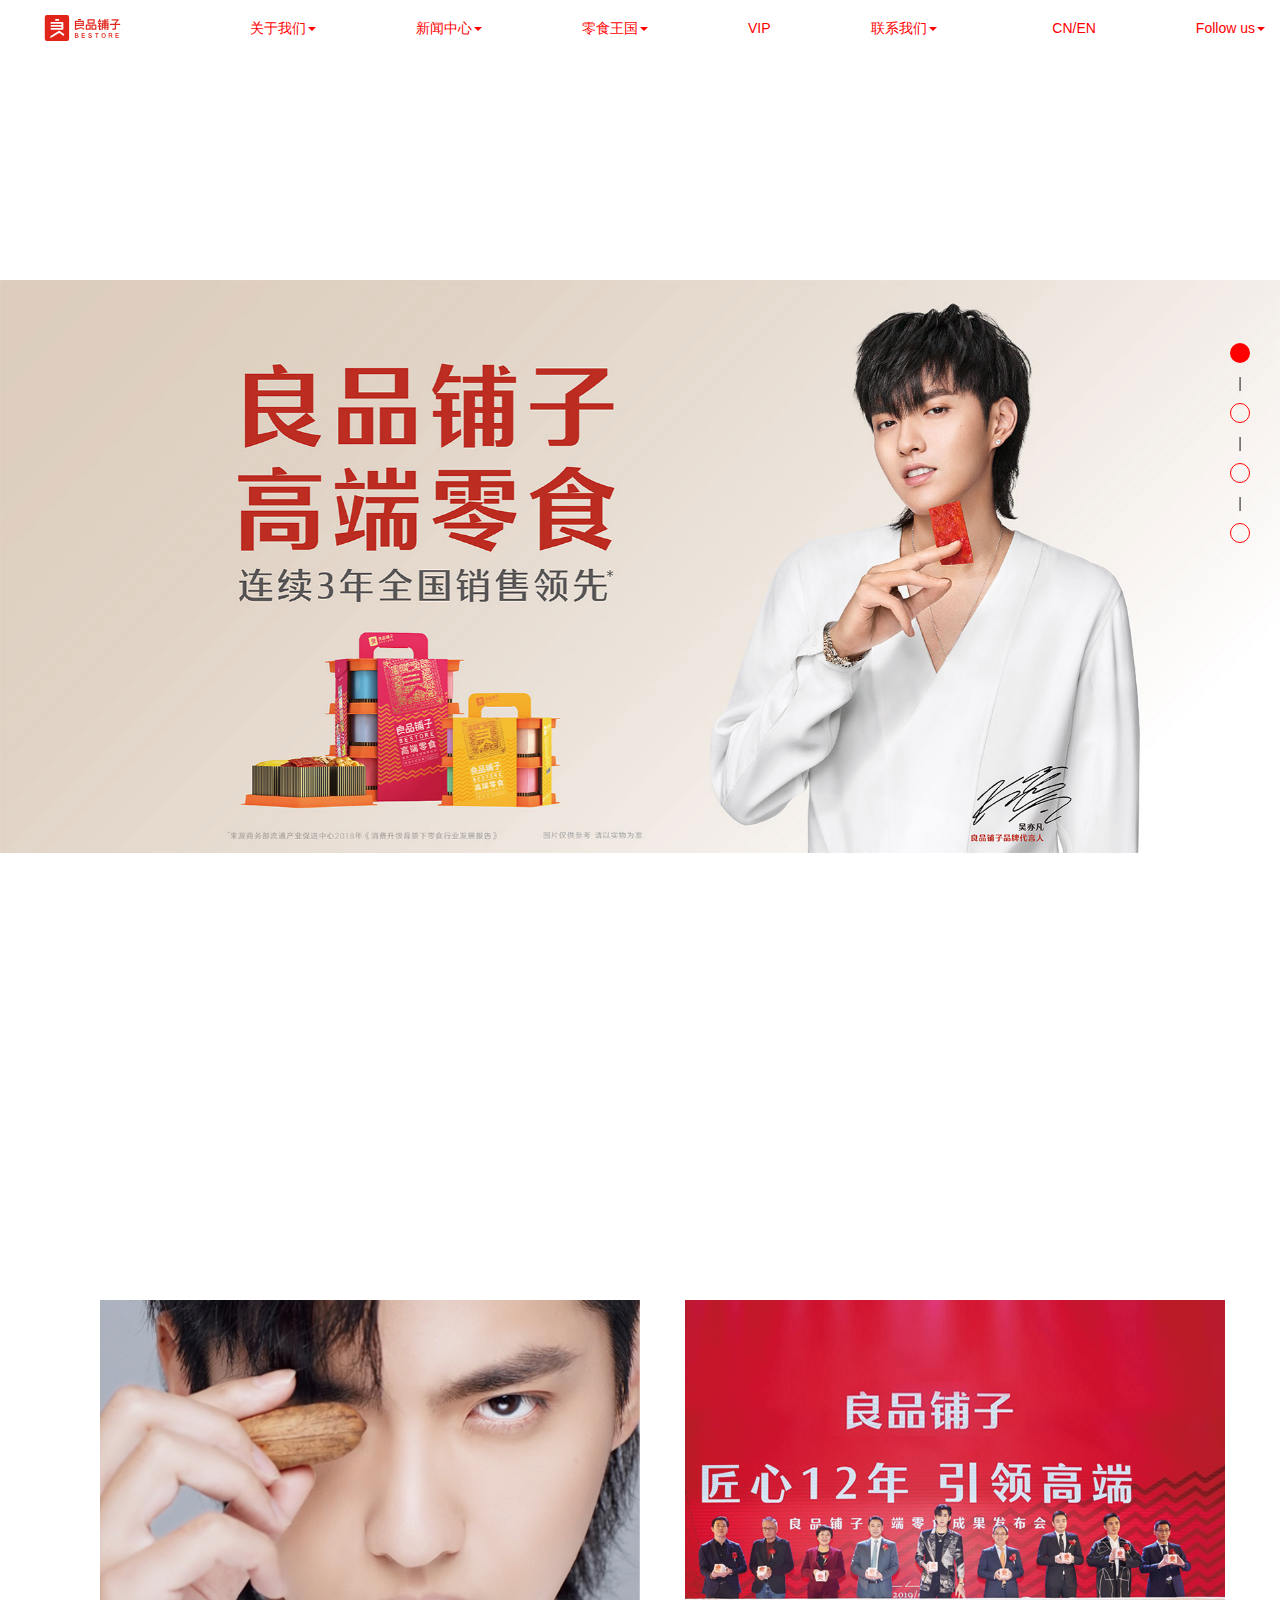
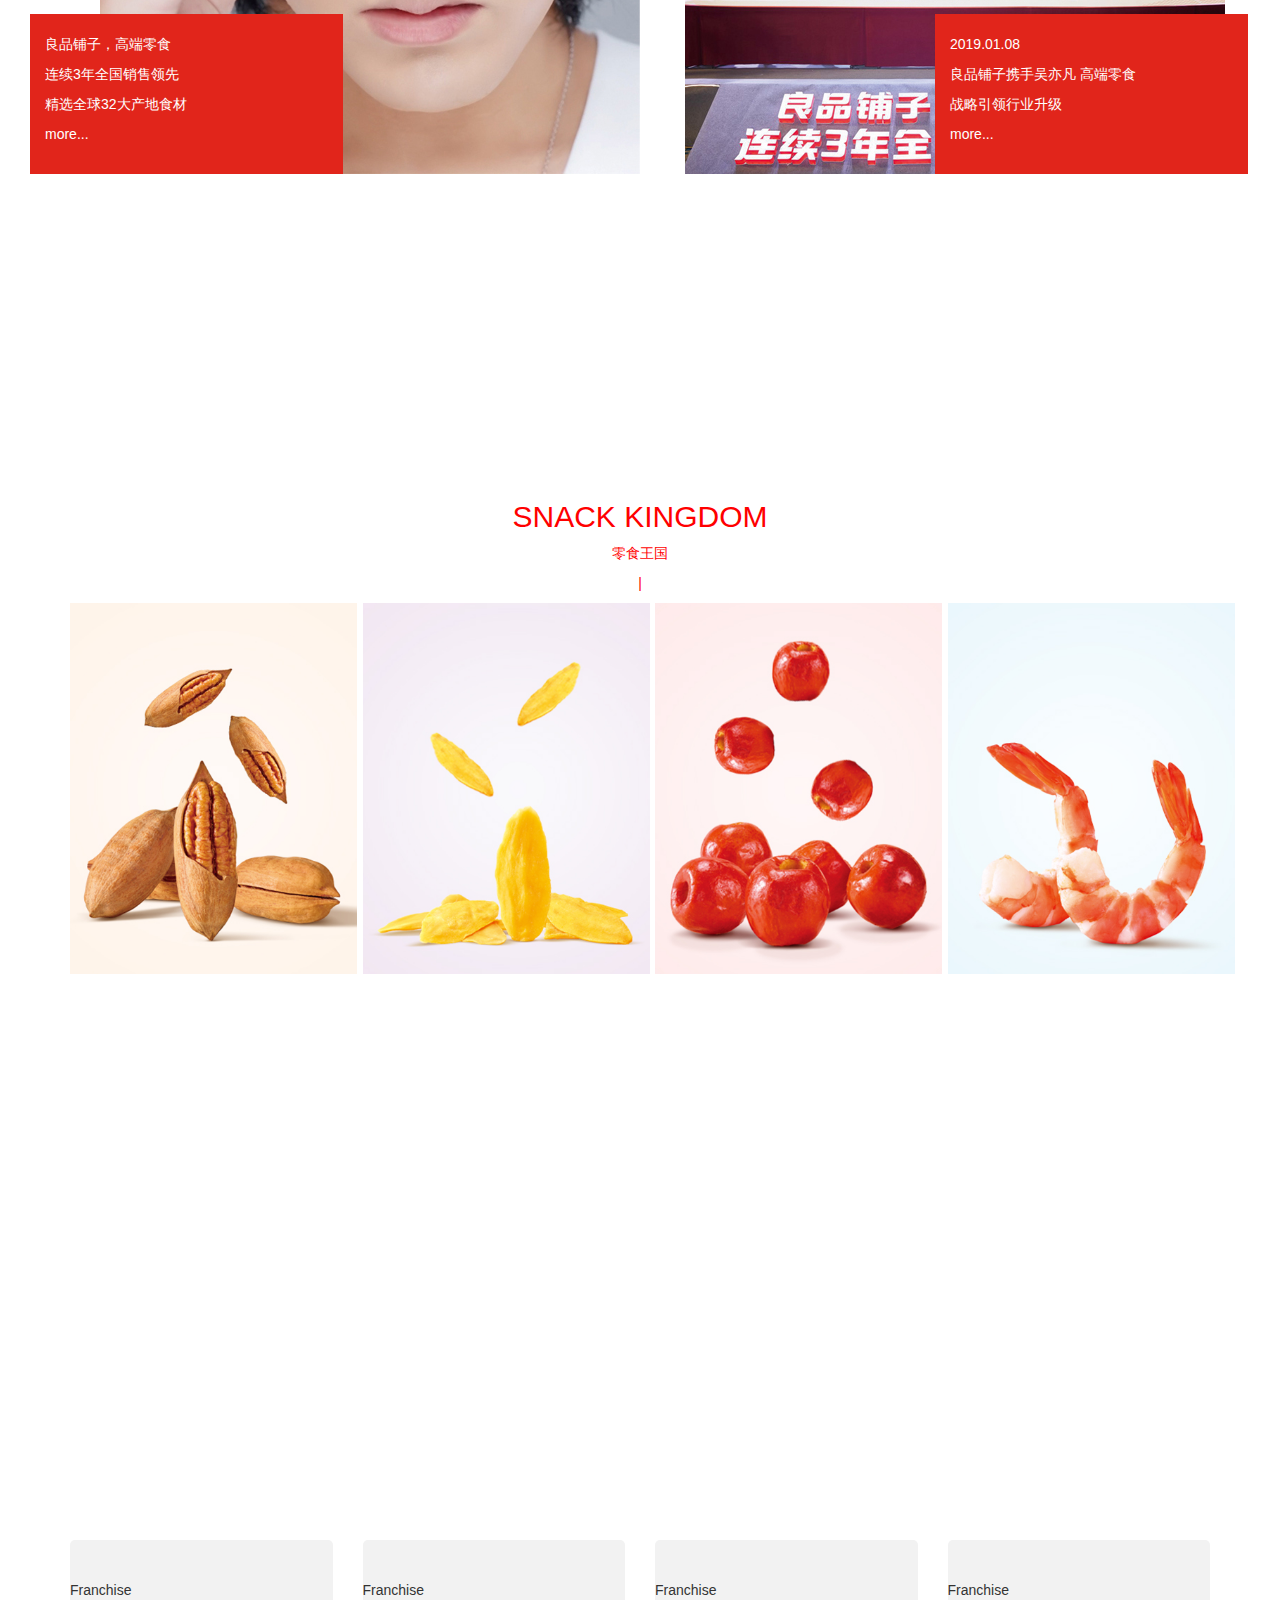
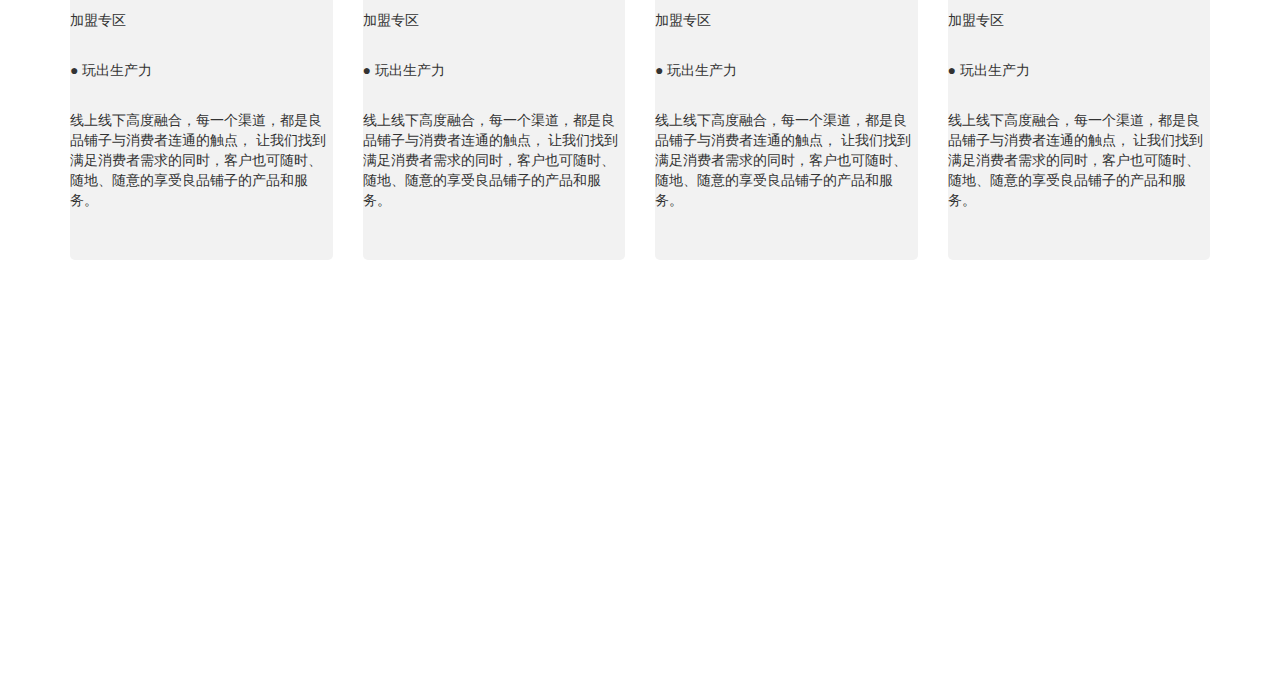
<file: index.html>
<!DOCTYPE html>
<html>
	<head>
		<meta charset="UTF-8">
		<meta http-equiv="X-UA-Compatible" content="IE=edge">
    	<meta name="viewport" content="width=device-width, initial-scale=1">
		<title>良品铺子</title>
		<meta name="viewport" content="width=device-width, initial-scale=1, maximum-scale=1, user-scalable=no">
		<link rel="stylesheet" type="text/css" href="css/bootstrap.css"/>
		<link rel="stylesheet" type="text/css" href="css/lppz.css"/>
		<link rel="stylesheet" type="text/css" href="css/animate.css"/>
		<script type="text/javascript" src="js/jquery.min.js"></script>
		<script type="text/javascript" src="js/bootstrap.js"></script>
		<script type="text/javascript" src="js/jquery.mousewheel.js"></script>
		<script type="text/javascript" src="js/lppz.js"></script>
	</head>
<body>
	<!--侧边栏锚点定位按钮-->
		<ol class="side animated bounceInRight">
			<li class="current"></li>
			<p style="text-align: center;">|</p>
			<li></li>
			<p style="text-align: center;">|</p>
			<li></li>
			<p style="text-align: center;">|</p>
			<li></li>
		</ol>	
	<!--导航栏-->
		<nav class="navbar navbar-inverse navbar-fixed-top one animated jackInTheBox" style="background: white;">
		  <div class="container-fluid">
		    <div class="navbar-header">
		      <button type="button" class="navbar-toggle collapsed" data-toggle="collapse" data-target="#bs-example-navbar-collapse-1" aria-expanded="false">
		 		 <span style="background: red;position: absolute;top: 15%;
		 		 	left: 0px;width: 20px;height: 2px;"></span>
		 		 	<span style="background: red;position: absolute;top: 45%;
		 		 	left: 0px;width: 20px;height: 2px;"></span>
		 		 	<span style="background: red;position: absolute;top: 70%;
		 		 	left: 0px;width: 20px;height: 2px;"></span>
		      </button>
		      <a class="navbar-brand" href="#"><img src="img/logo.svg" id="A"/></a>
		    </div>
		
		    <div class="collapse navbar-collapse" id="bs-example-navbar-collapse-1">
		      <ul class="nav navbar-nav own">
		          <li class="dropdown">
		          <a href="" class="dropdown-toggle" data-toggle="dropdown" role="top" aria-haspopup="true" aria-expanded="false">关于我们<span class="caret"></span></a>
		          <ul class="dropdown-menu">
		            <li><a href="./html/section1.html">品牌介绍</a></li>
		            <li><a href="./html/section1.html">品牌历程</a></li>
		            <li><a href="./html/section1.html">品牌理念</a></li>
		            <li><a href="./html/section1.html">品牌故事</a></li>
		          </ul>
		        </li>
		        
		         <li class="dropdown">
		          <a href="#" class="dropdown-toggle" data-toggle="dropdown" role="top" aria-haspopup="true" aria-expanded="false">新闻中心<span class="caret"></span></a>
		          <ul class="dropdown-menu">
		            <li><a href="./html/section2.html">媒体聚焦</a></li>
		            <li><a href="./html/section2.html">品牌视频</a></li>
		          </ul>
		        </li>
		        
		         <li class="dropdown">
		          <a href="#" class="dropdown-toggle" data-toggle="dropdown" role="top" aria-haspopup="true" aria-expanded="false">零食王国<span class="caret"></span></a>
		          <ul class="dropdown-menu">
		            <li><a href="./html/section3.html">产品品类</a></li>
		            <li><a href="./html/section3.html">线上商城</a></li>
		            <li><a href="./html/section3.html">全国门店</a></li>
		          </ul>
		        </li>
		        
		        <li><a href="./html/section4.html">VIP</a></li>
		        
		         <li class="dropdown">
		          <a href="#" class="dropdown-toggle" data-toggle="dropdown" role="top" aria-haspopup="true" aria-expanded="false">联系我们<span class="caret"></span></a>
		          <ul class="dropdown-menu">
		            <li><a href="./html/section5.html">加盟专区</a></li>
		            <li><a href="./html/section5.html">招聘专区</a></li>
		          </ul>
		        </li>
		      </ul>
		      
		      <ul class="nav navbar-nav navbar-right">
		        <li><a href="#">CN/EN</a></li>
		        <li class="dropdown">
		          <a href="#" class="dropdown-toggle" data-toggle="dropdown" role="top" aria-haspopup="true" aria-expanded="false">Follow us<span class="caret"></span></a>
		          <ul class="dropdown-menu">
		            <li><a href="#">QQ登录</a></li>
		            <li><a href="#">微信登录</a></li>
		            <li><a href="#">微博登录</a></li>
		          </ul>
		        </li>
		      </ul>
		      
		    </div>
		  </div>
		</nav>
<section>	
	<div class="screen1 animated fadeInDown">
		<!--轮播-->
		<div class="text-left" data-spy="scroll" data-target="#navbar-example" data-offset="0" style="position: relative;top: 0%;">
			<!--<h2>轮播</h2>-->
		<!--轮播区域-->
			<div id="myCarousel" class="carousel slide" data-ride="carousel" data-interval="2000">
			<!--轮播项目-->
				<div class="carousel-inner">
					<div class="item active" >
						<img src="img/banner_01.jpg" alt="First slide">
					</div>
					<div class="item">
						<img src="img/a4.jpg" alt="First slide">
					</div>
				</div>
			</div>
		</div>
	</div>
	
		<div class="screen2">
			<br /><br /><br /><br /><br /><br />
			<div class="row">
				<div class="col-xs-12 col-sm-6">
					<img src="img/a2.jpg" class="img-responsive s2img01">
					<div class="col-xs-12 col-sm-6 s2box01">
						<br />
						<p class="s2font01">良品铺子，高端零食</p>
						<p class="s2font01">连续3年全国销售领先</p>
						<p class="s2font01">精选全球32大产地食材</p>
						<p class="s2font01">more...</p>
						<br />
					</div>
				</div>
					
				<div class="col-xs-12 col-sm-6">
					<img src="img/a1.jpg" class="img-responsive s2img02">
					<div class="col-xs-12 col-sm-6 s2box02">
						<br />
						<p class="s2font01">2019.01.08</p>
						<p class="s2font01">良品铺子携手吴亦凡 高端零食</p>
						<p class="s2font01">战略引领行业升级</p>
						<p class="s2font01">more...</p>
						<br />
					</div>
				</div>
			</div>
		</div>
		
	<div class="container">	
		<div class="screen3" style="text-align: center;">
			<h2 class="s3font01">SNACK KINGDOM</h2>
			<p class="s3font01">零食王国</p>
			<p class="s3font01">|</p>
			<div class="row">
				<div class="col-xs-6 col-sm-3">
					<a href="#" class="hover01"><img src="img/a9.jpg" / class="s3bimg01">
					<img src="img/logo.svg" / class="s3simg01"></a>
				</div>
					
				<div class="col-xs-6 col-sm-3">
					<a href="#" class="hover01"><img src="img/a2(1).jpg" / class="s3bimg01">
					<img src="img/logo.svg" / class="s3simg01"></a>
				</div>
					
				<div class="col-xs-6 col-sm-3">
					<a href="#" class="hover01"><img src="img/a5.jpg" / class="s3bimg01">
					<img src="img/logo.svg" / class="s3simg01"></a>
				</div>
					
				<div class="col-xs-6 col-sm-3">
					<a href="#" class="hover01"><img src="img/a1(1).jpg" / class="s3bimg01">
					<img src="img/logo.svg" / class="s3simg01"></a>
				</div>
			</div>
		</div>
	</div>
	
		<div class="screen4">
			<br /><br /><br /><br /><br /><br /><br /><br />
			<div class="container">
				<div class="row">
					<div class="col-xs-6 col-sm-3 ">
						<div class="s4box01">
						<br /><br />
						<p>Franchise</p>
						<p>加盟专区</p><br />
						<p>● 玩出生产力</p><br />
						<p>线上线下高度融合，每一个渠道，都是良品铺子与消费者连通的触点，
							让我们找到满足消费者需求的同时，客户也可随时、随地、随意的享受良品铺子的产品和服务。</p>
						<br /><br />
						</div>
					</div>
				
					<div class="col-xs-6 col-sm-3 ">
						<div class="s4box01">
						<br /><br />
						<p>Franchise</p>
						<p>加盟专区</p><br />
						<p>● 玩出生产力</p><br />
						<p>线上线下高度融合，每一个渠道，都是良品铺子与消费者连通的触点，
							让我们找到满足消费者需求的同时，客户也可随时、随地、随意的享受良品铺子的产品和服务。</p>
						<br /><br />
						</div>
					</div>
				
					<div class="col-xs-6 col-sm-3 ">
						<div class="s4box01">
						<br /><br />
						<p>Franchise</p>
						<p>加盟专区</p><br />
						<p>● 玩出生产力</p><br />
						<p>线上线下高度融合，每一个渠道，都是良品铺子与消费者连通的触点，
							让我们找到满足消费者需求的同时，客户也可随时、随地、随意的享受良品铺子的产品和服务。</p>
						<br /><br />
						</div>
					</div>
				
					<div class="col-xs-6 col-sm-3 ">
						<div class="s4box01">
						<br /><br />
						<p>Franchise</p>
						<p>加盟专区</p><br />
						<p>● 玩出生产力</p><br />
						<p>线上线下高度融合，每一个渠道，都是良品铺子与消费者连通的触点，
							让我们找到满足消费者需求的同时，客户也可随时、随地、随意的享受良品铺子的产品和服务。</p>
						<br /><br />
						</div>
					</div>
				</div>
			</div>
		</div>
	</section>
</body>
</html>
</file>
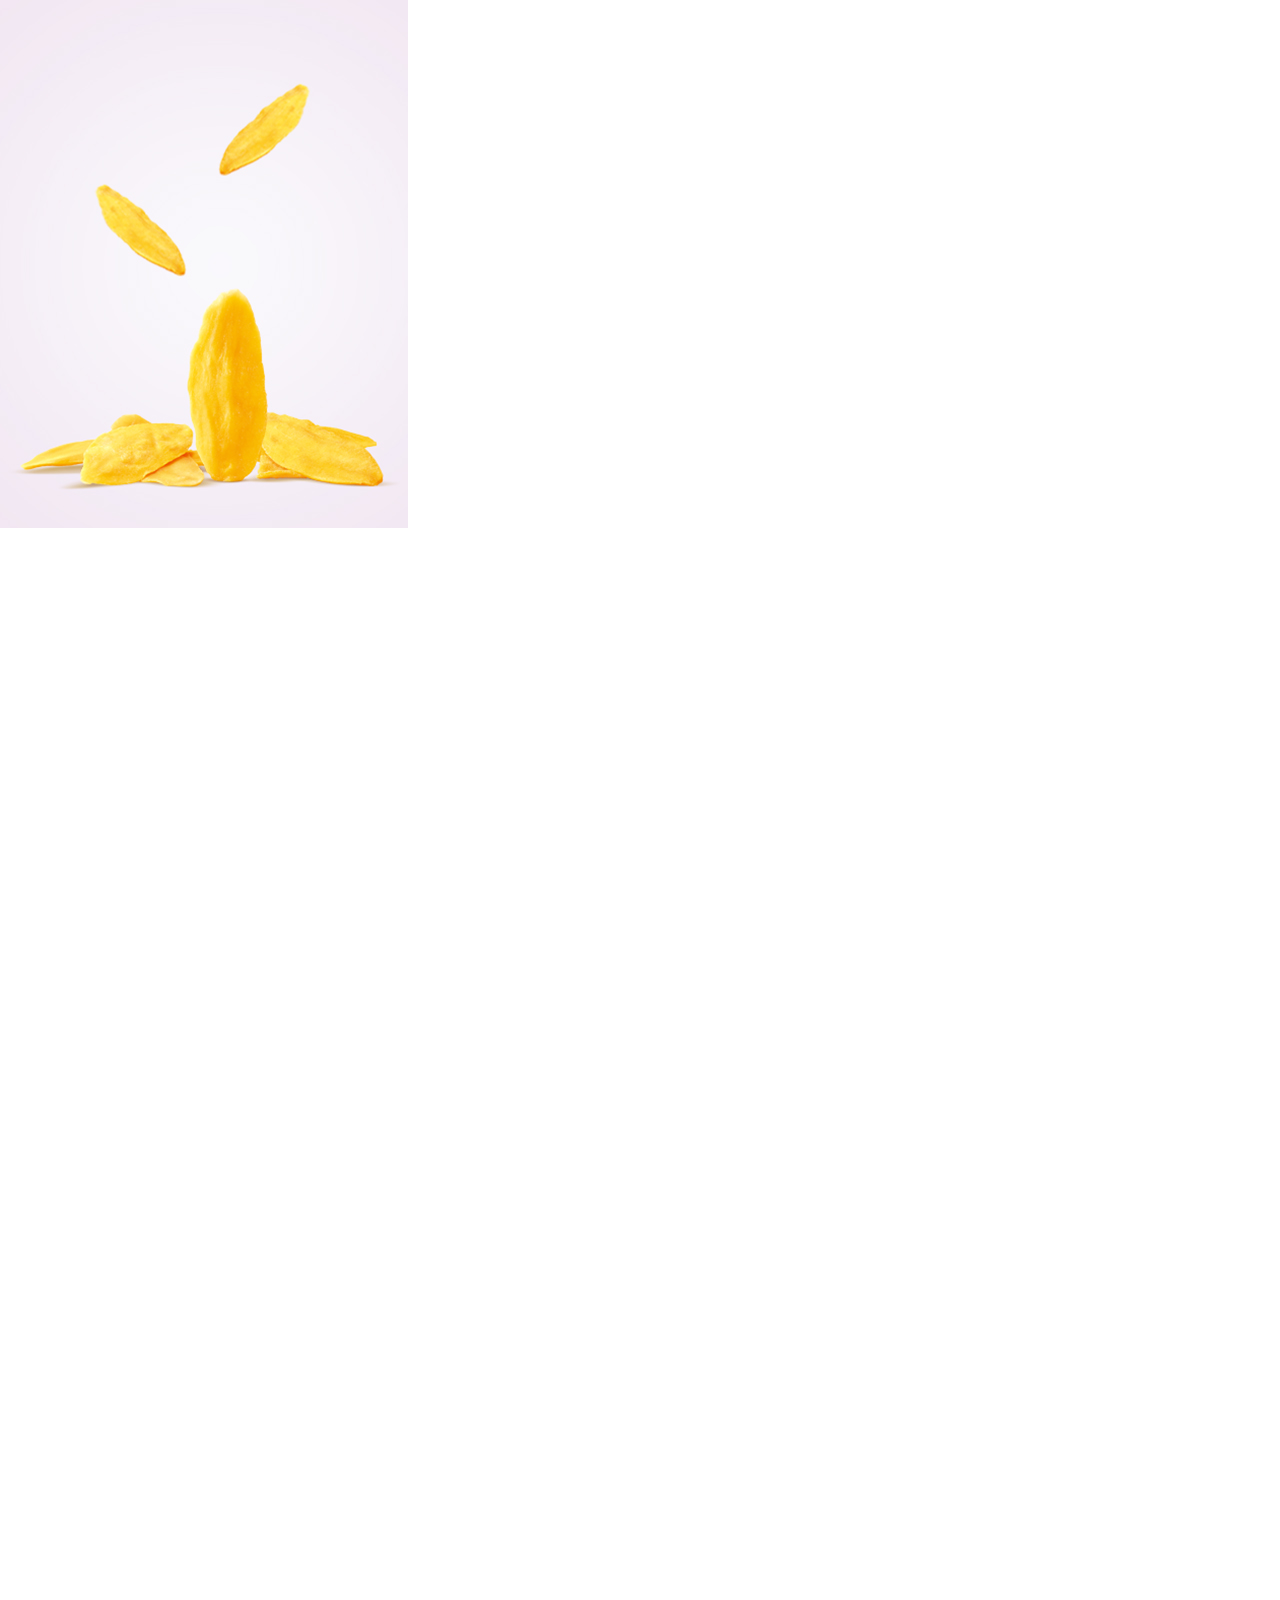
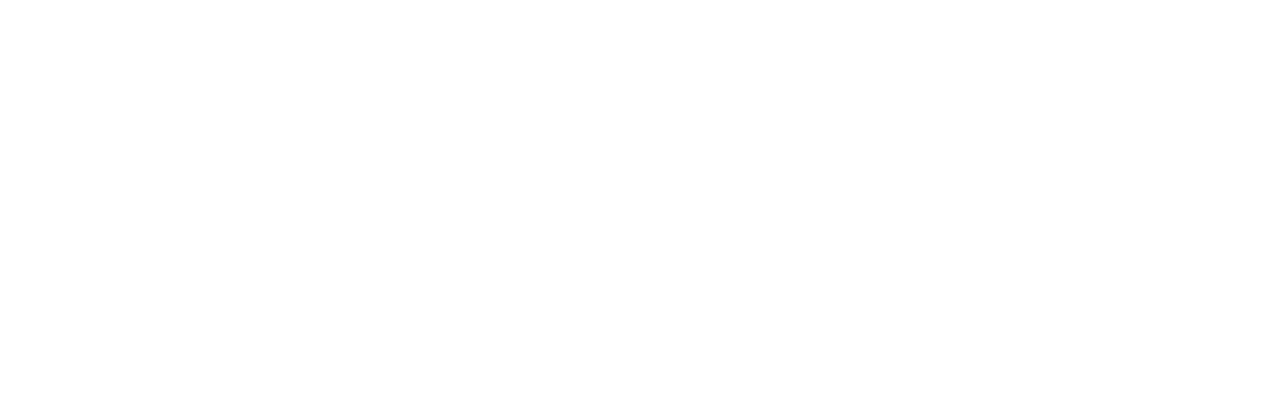
<file: test.html>
<!DOCTYPE html>
<html>
	<head>
		<meta charset="UTF-8">
		<meta http-equiv="X-UA-Compatible" content="IE=edge">
    	<meta name="viewport" content="width=device-width, initial-scale=1">
		<title>test</title>
		<meta name="viewport" content="width=device-width, initial-scale=1, maximum-scale=1, user-scalable=no">
		<link rel="stylesheet" type="text/css" href="../css/bootstrap.css"/>
		<link rel="stylesheet" type="text/css" href="../css/lppz.css"/>
		<script type="text/javascript" src="../js/jquery.min.js"></script>
		<script type="text/javascript" src="../js/bootstrap.js"></script>
		<script type="text/javascript" src="../js/jquery.mousewheel.js"></script>
		<script type="text/javascript" src="../js/lppz.js"></script>
	</head>
	<body style="height: 2000px;">
		<img src="img/a1(1).jpg"/ onmouseover="this.src='img/a2(1).jpg'" onmouseOut="this.src='img/a1(1).jpg'">
	</body>
</html>
</file>
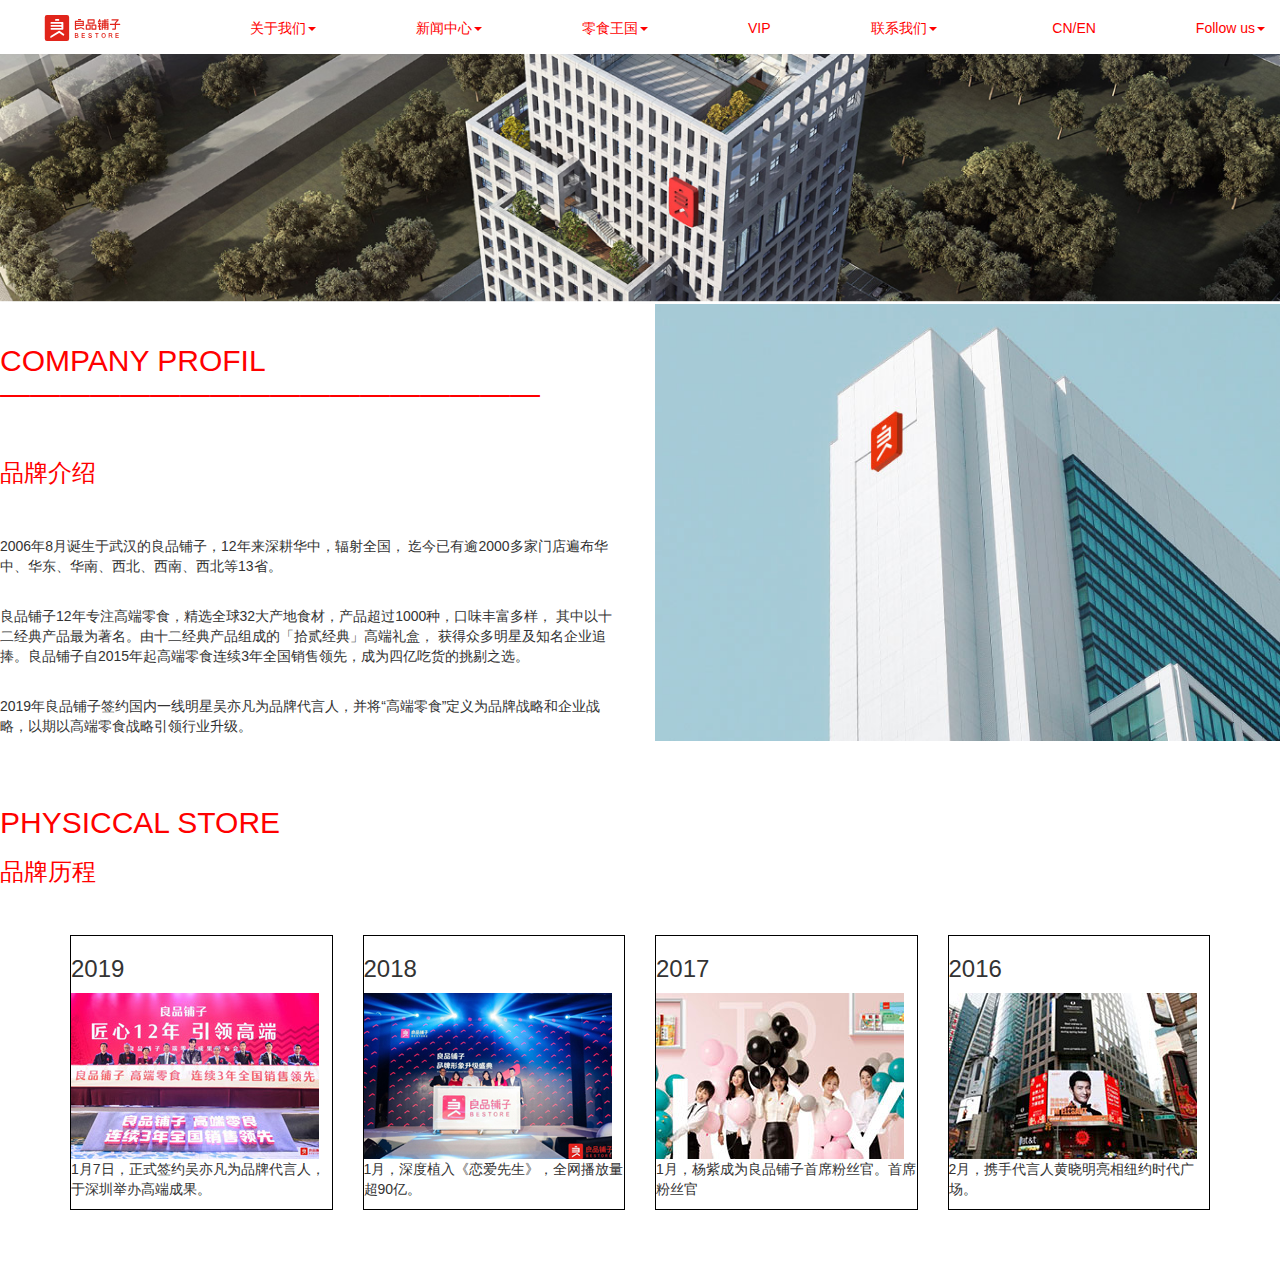
<file: html/section1.html>
<!DOCTYPE html>
<html>
	<head>
		<meta charset="UTF-8">
		<meta http-equiv="X-UA-Compatible" content="IE=edge">
    	<meta name="viewport" content="width=device-width, initial-scale=1">
		<title>section1</title>
		<meta name="viewport" content="width=device-width, initial-scale=1, maximum-scale=1, user-scalable=no">
		<link rel="stylesheet" type="text/css" href="../css/bootstrap.css"/>
		<link rel="stylesheet" type="text/css" href="../css/lppz.css"/>
		<link rel="stylesheet" type="text/css" href="../css/animate.css"/>
		<script type="text/javascript" src="../js/jquery.min.js"></script>
		<script type="text/javascript" src="../js/bootstrap.js"></script>
		<script type="text/javascript" src="../js/jquery.mousewheel.js"></script>
		<script type="text/javascript" src="../js/lppz.js"></script>
	</head>
	<body style="overflow: visible;">
		
		
		<nav class="navbar navbar-inverse navbar-fixed-top one animated jackInTheBox" style="background: white;">
		  <div class="container-fluid">
		    
		    <div class="navbar-header">
		      <button type="button" class="navbar-toggle collapsed" data-toggle="collapse" data-target="#bs-example-navbar-collapse-1" aria-expanded="false">
		 		 <span style="background: red;position: absolute;top: 15%;
		 		 	left: 0px;width: 20px;height: 2px;"></span>
		 		 	<span style="background: red;position: absolute;top: 45%;
		 		 	left: 0px;width: 20px;height: 2px;"></span>
		 		 	<span style="background: red;position: absolute;top: 70%;
		 		 	left: 0px;width: 20px;height: 2px;"></span>
		      </button>
		      <a class="navbar-brand" href="#"><img src="../img/logo.svg" id="A"/></a>
		    </div>
		

		    <div class="collapse navbar-collapse" id="bs-example-navbar-collapse-1">
		      <ul class="nav navbar-nav own">
		             <li class="dropdown">
		          <a href="#" class="dropdown-toggle" data-toggle="dropdown" role="top" aria-haspopup="true" aria-expanded="false">关于我们<span class="caret"></span></a>
		          <ul class="dropdown-menu">
		            <li><a href="#">品牌介绍</a></li>
		            <li><a href="#">品牌历程</a></li>
		            <li><a href="#">品牌理念</a></li>
		            <li><a href="#">品牌故事</a></li>
		          </ul>
		        </li>
		        
		         <li class="dropdown">
		          <a href="#" class="dropdown-toggle" data-toggle="dropdown" role="top" aria-haspopup="true" aria-expanded="false">新闻中心<span class="caret"></span></a>
		          <ul class="dropdown-menu">
		            <li><a href="#">媒体聚焦</a></li>
		            <li><a href="#">品牌视频</a></li>
		          </ul>
		        </li>
		        
		         <li class="dropdown">
		          <a href="#" class="dropdown-toggle" data-toggle="dropdown" role="top" aria-haspopup="true" aria-expanded="false">零食王国<span class="caret"></span></a>
		          <ul class="dropdown-menu">
		            <li><a href="#">产品品类</a></li>
		            <li><a href="#">线上商城</a></li>
		            <li><a href="#">全国门店</a></li>
		          </ul>
		        </li>
		        
		        <li><a href="#">VIP</a></li>
		        
		         <li class="dropdown">
		          <a href="#" class="dropdown-toggle" data-toggle="dropdown" role="top" aria-haspopup="true" aria-expanded="false">联系我们<span class="caret"></span></a>
		          <ul class="dropdown-menu">
		            <li><a href="#">加盟专区</a></li>
		            <li><a href="#">招聘专区</a></li>
		          </ul>
		        </li>
		      </ul>
		      
		      
		      <ul class="nav navbar-nav navbar-right">
		        <li><a href="#">CN/EN</a></li>
		        <li class="dropdown">
		          <a href="#" class="dropdown-toggle" data-toggle="dropdown" role="top" aria-haspopup="true" aria-expanded="false">Follow us<span class="caret"></span></a>
		          <ul class="dropdown-menu">
		            <li><a href="#">QQ登录</a></li>
		            <li><a href="#">微信登录</a></li>
		            <li><a href="#">微博登录</a></li>
		          </ul>
		        </li>
		      </ul>
		      
		      
		    </div><!-- /.navbar-collapse -->
		  </div><!-- /.container-fluid -->
		</nav>
		
			<div class="row animated zoomIn">
				<div class="col-xs-12">
					<img src="../img/aa.png" class="img-responsive"/>
				</div>
			</div>
		
		<div class="row ">
			<div class="col-xs-12 col-sm-6 animated bounceInLeft">
				<br />
				<h2 style="color: red;">COMPANY PROFIL ——————————————————</h2><br />
				<h3 style="color: red;">品牌介绍</h3><br /><br />
				<p>2006年8月诞生于武汉的良品铺子，12年来深耕华中，辐射全国，
					迄今已有逾2000多家门店遍布华中、华东、华南、西北、西南、西北等13省。
				</p><br />
				<p>良品铺子12年专注高端零食，精选全球32大产地食材，产品超过1000种，口味丰富多样，
					其中以十二经典产品最为著名。由十二经典产品组成的「拾贰经典」高端礼盒，
					获得众多明星及知名企业追捧。良品铺子自2015年起高端零食连续3年全国销售领先，成为四亿吃货的挑剔之选。
				</p><br />
				<p>
					2019年良品铺子签约国内一线明星吴亦凡为品牌代言人，并将“高端零食”定义为品牌战略和企业战略，以期以高端零食战略引领行业升级。
				</p>
			</div>
			<div class="col-xs-12 col-sm-6 animated bounceInRight">
				<img src="../img/about_company.jpg" class="img-responsive" />
			</div>
		</div><br /><br />
					
					
		<h2 style="color: red;">PHYSICCAL STORE</h2>
		<h3 style="color: red;">品牌历程</h3><br /><br />
		<div class="container">
			<div class="row">
					<div class="col-xs-6 col-sm-3 ">
						<div style="border: 1px solid black;">
							<h3>2019</h3>
							<img src="../img/a2019.jpg"/ onmouseover="this.src='../img/hover.png'"
							onmouseOut="this.src='../img/a2019.jpg'" class="img-responsive">
							<p>1月7日，正式签约吴亦凡为品牌代言人，于深圳举办高端成果。</p>
						</div>
					</div>
					
					<div class="col-xs-6 col-sm-3 ">
						<div style="border: 1px solid black;">
							<h3>2018</h3>
							<img src="../img/a2018.jpg"/ onmouseover="this.src='../img/hover.png'"
							onmouseOut="this.src='../img/a2018.jpg'" class="img-responsive">
							<p>1月，深度植入《恋爱先生》，全网播放量超90亿。</p>
						</div>
					</div>
					
					<div class="col-xs-6 col-sm-3 ">
						<div style="border: 1px solid black;">
							<h3>2017</h3>
							<img src="../img/history_01.jpg"/ onmouseover="this.src='../img/hover.png'"
							onmouseOut="this.src='../img/history_01.jpg'" class="img-responsive">
							<p>1月，杨紫成为良品铺子首席粉丝官。首席粉丝官</p>
						</div>
					</div>
					
					<div class="col-xs-6 col-sm-3 ">
						<div style="border: 1px solid black;">
							<h3>2016</h3>
							<img src="../img/history_02.jpg"/ onmouseover="this.src='../img/hover.png'"
							onmouseOut="this.src='../img/history_02.jpg'" class="img-responsive">
							<p>2月，携手代言人黄晓明亮相纽约时代广场。</p>
						</div>
					</div>
			</div>
		</div><br /><br /><br />
	</body>
</html>
</file>
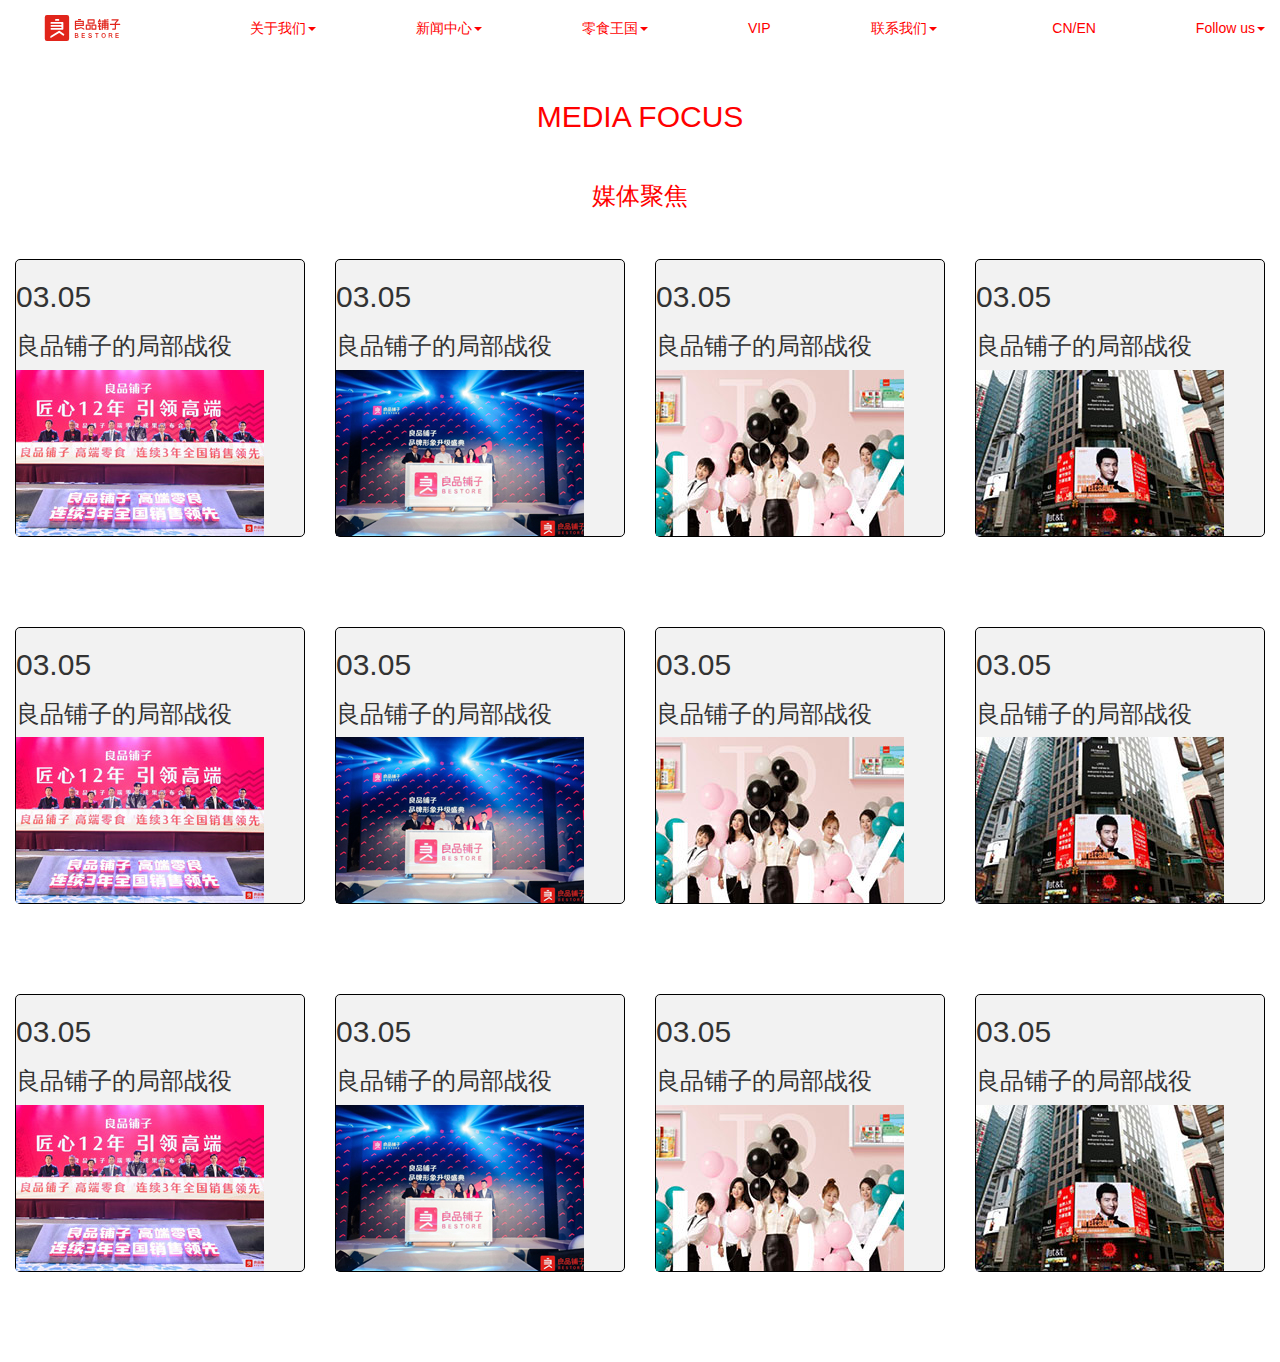
<file: html/section2.html>
<!DOCTYPE html>
<html>
	<head>
		<meta charset="UTF-8">
		<meta http-equiv="X-UA-Compatible" content="IE=edge">
    	<meta name="viewport" content="width=device-width, initial-scale=1">
		<title>section2</title>
		<meta name="viewport" content="width=device-width, initial-scale=1, maximum-scale=1, user-scalable=no">
		<link rel="stylesheet" type="text/css" href="../css/bootstrap.css"/>
		<link rel="stylesheet" type="text/css" href="../css/lppz.css"/>
		<link rel="stylesheet" type="text/css" href="../css/animate.css"/>
		<script type="text/javascript" src="../js/jquery.min.js"></script>
		<script type="text/javascript" src="../js/bootstrap.js"></script>
		<script type="text/javascript" src="../js/jquery.mousewheel.js"></script>
		<script type="text/javascript" src="../js/lppz.js"></script>
	</head>
	<body style="overflow: visible;">
		
		
		<nav class="navbar navbar-inverse navbar-fixed-top one animated jackInTheBox" style="background: white;">
		  <div class="container-fluid">
		    
		    <div class="navbar-header">
		      <button type="button" class="navbar-toggle collapsed" data-toggle="collapse" data-target="#bs-example-navbar-collapse-1" aria-expanded="false">
		 		 <span style="background: red;position: absolute;top: 15%;
		 		 	left: 0px;width: 20px;height: 2px;"></span>
		 		 	<span style="background: red;position: absolute;top: 45%;
		 		 	left: 0px;width: 20px;height: 2px;"></span>
		 		 	<span style="background: red;position: absolute;top: 70%;
		 		 	left: 0px;width: 20px;height: 2px;"></span>
		      </button>
		      <a class="navbar-brand" href="#"><img src="../img/logo.svg" id="A"/></a>
		    </div>
		

		    <div class="collapse navbar-collapse" id="bs-example-navbar-collapse-1">
		      <ul class="nav navbar-nav own">
		             <li class="dropdown">
		          <a href="#" class="dropdown-toggle" data-toggle="dropdown" role="top" aria-haspopup="true" aria-expanded="false">关于我们<span class="caret"></span></a>
		          <ul class="dropdown-menu">
		            <li><a href="#">品牌介绍</a></li>
		            <li><a href="#">品牌历程</a></li>
		            <li><a href="#">品牌理念</a></li>
		            <li><a href="#">品牌故事</a></li>
		          </ul>
		        </li>
		        
		         <li class="dropdown">
		          <a href="#" class="dropdown-toggle" data-toggle="dropdown" role="top" aria-haspopup="true" aria-expanded="false">新闻中心<span class="caret"></span></a>
		          <ul class="dropdown-menu">
		            <li><a href="#">媒体聚焦</a></li>
		            <li><a href="#">品牌视频</a></li>
		          </ul>
		        </li>
		        
		         <li class="dropdown">
		          <a href="#" class="dropdown-toggle" data-toggle="dropdown" role="top" aria-haspopup="true" aria-expanded="false">零食王国<span class="caret"></span></a>
		          <ul class="dropdown-menu">
		            <li><a href="#">产品品类</a></li>
		            <li><a href="#">线上商城</a></li>
		            <li><a href="#">全国门店</a></li>
		          </ul>
		        </li>
		        
		        <li><a href="#">VIP</a></li>
		        
		         <li class="dropdown">
		          <a href="#" class="dropdown-toggle" data-toggle="dropdown" role="top" aria-haspopup="true" aria-expanded="false">联系我们<span class="caret"></span></a>
		          <ul class="dropdown-menu">
		            <li><a href="#">加盟专区</a></li>
		            <li><a href="#">招聘专区</a></li>
		          </ul>
		        </li>
		      </ul>
		      
		      
		      <ul class="nav navbar-nav navbar-right">
		        <li><a href="#">CN/EN</a></li>
		        <li class="dropdown">
		          <a href="#" class="dropdown-toggle" data-toggle="dropdown" role="top" aria-haspopup="true" aria-expanded="false">Follow us<span class="caret"></span></a>
		          <ul class="dropdown-menu">
		            <li><a href="#">QQ登录</a></li>
		            <li><a href="#">微信登录</a></li>
		            <li><a href="#">微博登录</a></li>
		          </ul>
		        </li>
		      </ul>
		      
		      
		    </div><!-- /.navbar-collapse -->
		  </div><!-- /.container-fluid -->
		</nav>
		
		<br /><br /><br /><br />
		<div class="animated rollIn">
			<h2 style="color: red;text-align: center;">MEDIA FOCUS</h2>	<br />		
			<h3 style="color: red;text-align: center;">媒体聚焦</h3> <br /><br />
		</div>
		
		
		<div class="container-fluid animated fadeInUp">
			<div class="row">
				<div class="col-xs-6 col-sm-3">
					<div style="border: 1px solid black;" class="s4box01">
						<h2>03.05</h2>
						<h3>良品铺子的局部战役</h3>
						<img src="../img/a2019.jpg" / class="img-responsive">
					</div>
				</div>
				
				<div class="col-xs-6 col-sm-3">
					<div style="border: 1px solid black;" class="s4box01">
						<h2>03.05</h2>
						<h3>良品铺子的局部战役</h3>
						<img src="../img/a2018.jpg" / class="img-responsive">
					</div>
				</div>
				
				<div class="col-xs-6 col-sm-3">
					<div style="border: 1px solid black;" class="s4box01">
						<h2>03.05</h2>
						<h3>良品铺子的局部战役</h3>
						<img src="../img/history_01.jpg" / class="img-responsive">
					</div>
				</div>
				
				<div class="col-xs-6 col-sm-3">
					<div style="border: 1px solid black;" class="s4box01">
						<h2>03.05</h2>
						<h3>良品铺子的局部战役</h3>
						<img src="../img/history_02.jpg" / class="img-responsive">
					</div>
				</div>
				<p>&nbsp;<br />&nbsp;<br />&nbsp;<br />&nbsp;<br /></p>
					
				<div class="col-xs-6 col-sm-3">
					<div style="border: 1px solid black;" class="s4box01">
						<h2>03.05</h2>
						<h3>良品铺子的局部战役</h3>
						<img src="../img/a2019.jpg" / class="img-responsive">
					</div>
				</div>
				
				<div class="col-xs-6 col-sm-3">
					<div style="border: 1px solid black;" class="s4box01">
						<h2>03.05</h2>
						<h3>良品铺子的局部战役</h3>
						<img src="../img/a2018.jpg" / class="img-responsive">
					</div>
				</div>
				
				<div class="col-xs-6 col-sm-3">
					<div style="border: 1px solid black;" class="s4box01">
						<h2>03.05</h2>
						<h3>良品铺子的局部战役</h3>
						<img src="../img/history_01.jpg" / class="img-responsive">
					</div>
				</div>
				
				<div class="col-xs-6 col-sm-3">
					<div style="border: 1px solid black;" class="s4box01">
						<h2>03.05</h2>
						<h3>良品铺子的局部战役</h3>
						<img src="../img/history_02.jpg" / class="img-responsive">
					</div>
				</div>
				<p>&nbsp;<br />&nbsp;<br />&nbsp;<br />&nbsp;<br /></p>
				
				<div class="col-xs-6 col-sm-3">
					<div style="border: 1px solid black;" class="s4box01">
						<h2>03.05</h2>
						<h3>良品铺子的局部战役</h3>
						<img src="../img/a2019.jpg" / class="img-responsive">
					</div>
				</div>
				
				<div class="col-xs-6 col-sm-3">
					<div style="border: 1px solid black;" class="s4box01">
						<h2>03.05</h2>
						<h3>良品铺子的局部战役</h3>
						<img src="../img/a2018.jpg" / class="img-responsive">
					</div>
				</div>
				
				<div class="col-xs-6 col-sm-3">
					<div style="border: 1px solid black;" class="s4box01">
						<h2>03.05</h2>
						<h3>良品铺子的局部战役</h3>
						<img src="../img/history_01.jpg" / class="img-responsive">
					</div>
				</div>
				
				<div class="col-xs-6 col-sm-3">
					<div style="border: 1px solid black;" class="s4box01">
						<h2>03.05</h2>
						<h3>良品铺子的局部战役</h3>
						<img src="../img/history_02.jpg" / class="img-responsive">
					</div>
				</div>
				<p>&nbsp;<br />&nbsp;<br />&nbsp;<br />&nbsp;<br /></p>
			</div>
		</div>
	</body>
</html>

	</body>
</html>
</file>
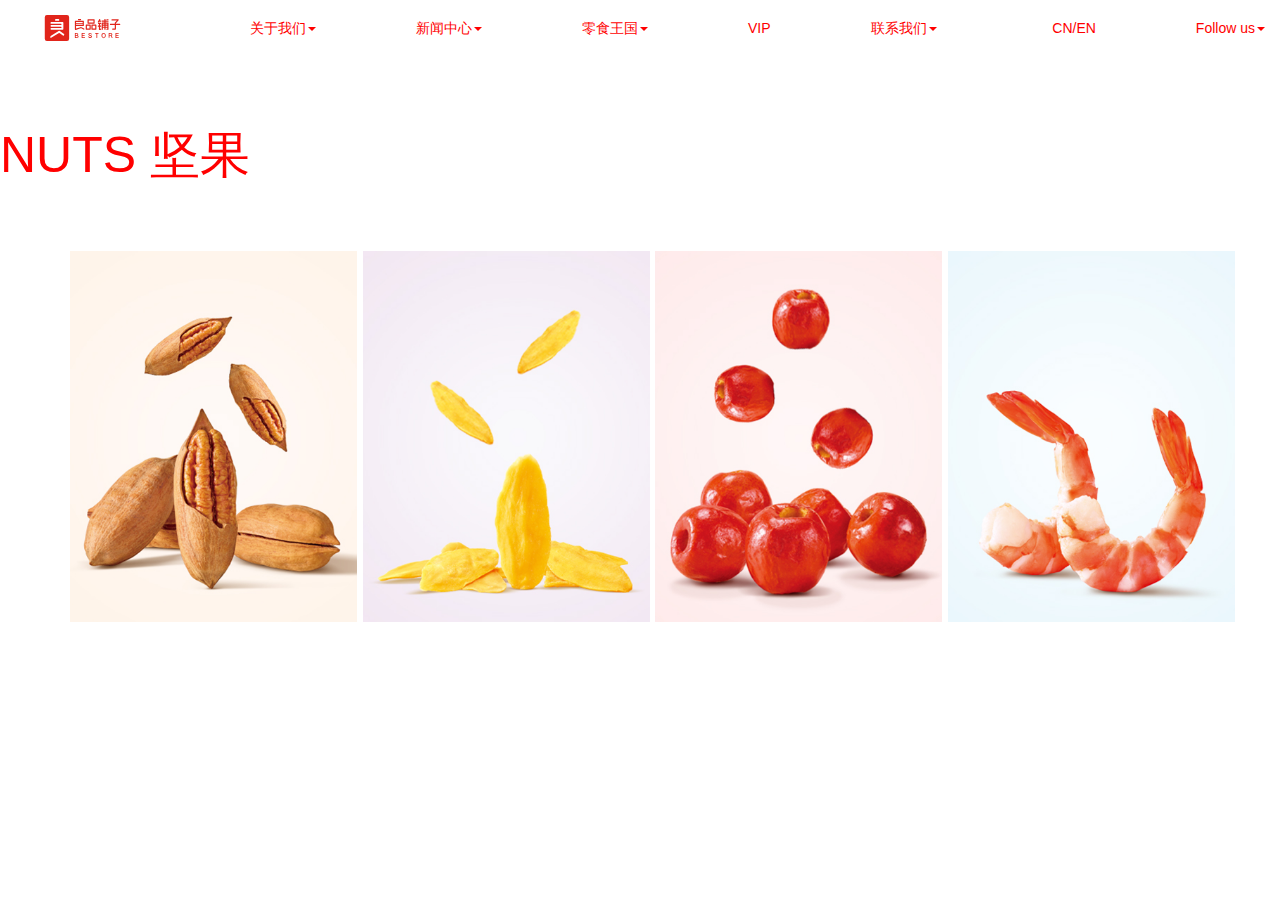
<file: html/section3.html>
<!DOCTYPE html>
<html>
	<head>
		<meta charset="UTF-8">
		<meta http-equiv="X-UA-Compatible" content="IE=edge">
    	<meta name="viewport" content="width=device-width, initial-scale=1">
		<title>section3</title>
		<meta name="viewport" content="width=device-width, initial-scale=1, maximum-scale=1, user-scalable=no">
		<link rel="stylesheet" type="text/css" href="../css/bootstrap.css"/>
		<link rel="stylesheet" type="text/css" href="../css/lppz.css"/>
		<link rel="stylesheet" type="text/css" href="../css/animate.css"/>
		<script type="text/javascript" src="../js/jquery.min.js"></script>
		<script type="text/javascript" src="../js/bootstrap.js"></script>
		<script type="text/javascript" src="../js/jquery.mousewheel.js"></script>
		<script type="text/javascript" src="../js/lppz.js"></script>
	</head>
	<body>
		
		<nav class="navbar navbar-inverse navbar-fixed-top one animated jackInTheBox" style="background: white;">
		  <div class="container-fluid">
		    
		    <div class="navbar-header">
		      <button type="button" class="navbar-toggle collapsed" data-toggle="collapse" data-target="#bs-example-navbar-collapse-1" aria-expanded="false">
		 		 <span style="background: red;position: absolute;top: 15%;
		 		 	left: 0px;width: 20px;height: 2px;"></span>
		 		 	<span style="background: red;position: absolute;top: 45%;
		 		 	left: 0px;width: 20px;height: 2px;"></span>
		 		 	<span style="background: red;position: absolute;top: 70%;
		 		 	left: 0px;width: 20px;height: 2px;"></span>
		      </button>
		      <a class="navbar-brand" href="#"><img src="../img/logo.svg" id="A"/></a>
		    </div>
		

		    <div class="collapse navbar-collapse" id="bs-example-navbar-collapse-1">
		      <ul class="nav navbar-nav own">
		             <li class="dropdown">
		          <a href="#" class="dropdown-toggle" data-toggle="dropdown" role="top" aria-haspopup="true" aria-expanded="false">关于我们<span class="caret"></span></a>
		          <ul class="dropdown-menu">
		            <li><a href="#">品牌介绍</a></li>
		            <li><a href="#">品牌历程</a></li>
		            <li><a href="#">品牌理念</a></li>
		            <li><a href="#">品牌故事</a></li>
		          </ul>
		        </li>
		        
		         <li class="dropdown">
		          <a href="#" class="dropdown-toggle" data-toggle="dropdown" role="top" aria-haspopup="true" aria-expanded="false">新闻中心<span class="caret"></span></a>
		          <ul class="dropdown-menu">
		            <li><a href="#">媒体聚焦</a></li>
		            <li><a href="#">品牌视频</a></li>
		          </ul>
		        </li>
		        
		         <li class="dropdown">
		          <a href="#" class="dropdown-toggle" data-toggle="dropdown" role="top" aria-haspopup="true" aria-expanded="false">零食王国<span class="caret"></span></a>
		          <ul class="dropdown-menu">
		            <li><a href="#">产品品类</a></li>
		            <li><a href="#">线上商城</a></li>
		            <li><a href="#">全国门店</a></li>
		          </ul>
		        </li>
		        
		        <li><a href="#">VIP</a></li>
		        
		         <li class="dropdown">
		          <a href="#" class="dropdown-toggle" data-toggle="dropdown" role="top" aria-haspopup="true" aria-expanded="false">联系我们<span class="caret"></span></a>
		          <ul class="dropdown-menu">
		            <li><a href="#">加盟专区</a></li>
		            <li><a href="#">招聘专区</a></li>
		          </ul>
		        </li>
		      </ul>
		      
		      
		      <ul class="nav navbar-nav navbar-right">
		        <li><a href="#">CN/EN</a></li>
		        <li class="dropdown">
		          <a href="#" class="dropdown-toggle" data-toggle="dropdown" role="top" aria-haspopup="true" aria-expanded="false">Follow us<span class="caret"></span></a>
		          <ul class="dropdown-menu">
		            <li><a href="#">QQ登录</a></li>
		            <li><a href="#">微信登录</a></li>
		            <li><a href="#">微博登录</a></li>
		          </ul>
		        </li>
		      </ul>
		      
		      
		    </div><!-- /.navbar-collapse -->
		  </div><!-- /.container-fluid -->
		</nav>
		
		<br /><br /><br />	<br /><br /><br />
		<div style="color: red;font-size: 50px;" class="animated swing">NUTS 坚果</div>	<br /><br /><br />		
	
	<div class="container animated fadeInUp">	
		<div class="screen3" style="text-align: center;">
			<div class="row">
				<div class="col-xs-6 col-sm-3">
					<a href="#" class="hover01"><img src="../img/a9.jpg" / class="s3bimg01">
					<img src="../img/logo.svg" / class="s3simg01"></a>
				</div>
					
				<div class="col-xs-6 col-sm-3">
					<a href="#" class="hover01"><img src="../img/a2(1).jpg" / class="s3bimg01">
					<img src="../img/logo.svg" / class="s3simg01"></a>
				</div>
					
				<div class="col-xs-6 col-sm-3">
					<a href="#" class="hover01"><img src="../img/a5.jpg" / class="s3bimg01">
					<img src="../img/logo.svg" / class="s3simg01"></a>
				</div>
					
				<div class="col-xs-6 col-sm-3">
					<a href="#" class="hover01"><img src="../img/a1(1).jpg" / class="s3bimg01">
					<img src="../img/logo.svg" / class="s3simg01"></a>
				</div>
			</div>
		</div>
	</div>
	</body>
</html>

	</body>
</html>
</file>
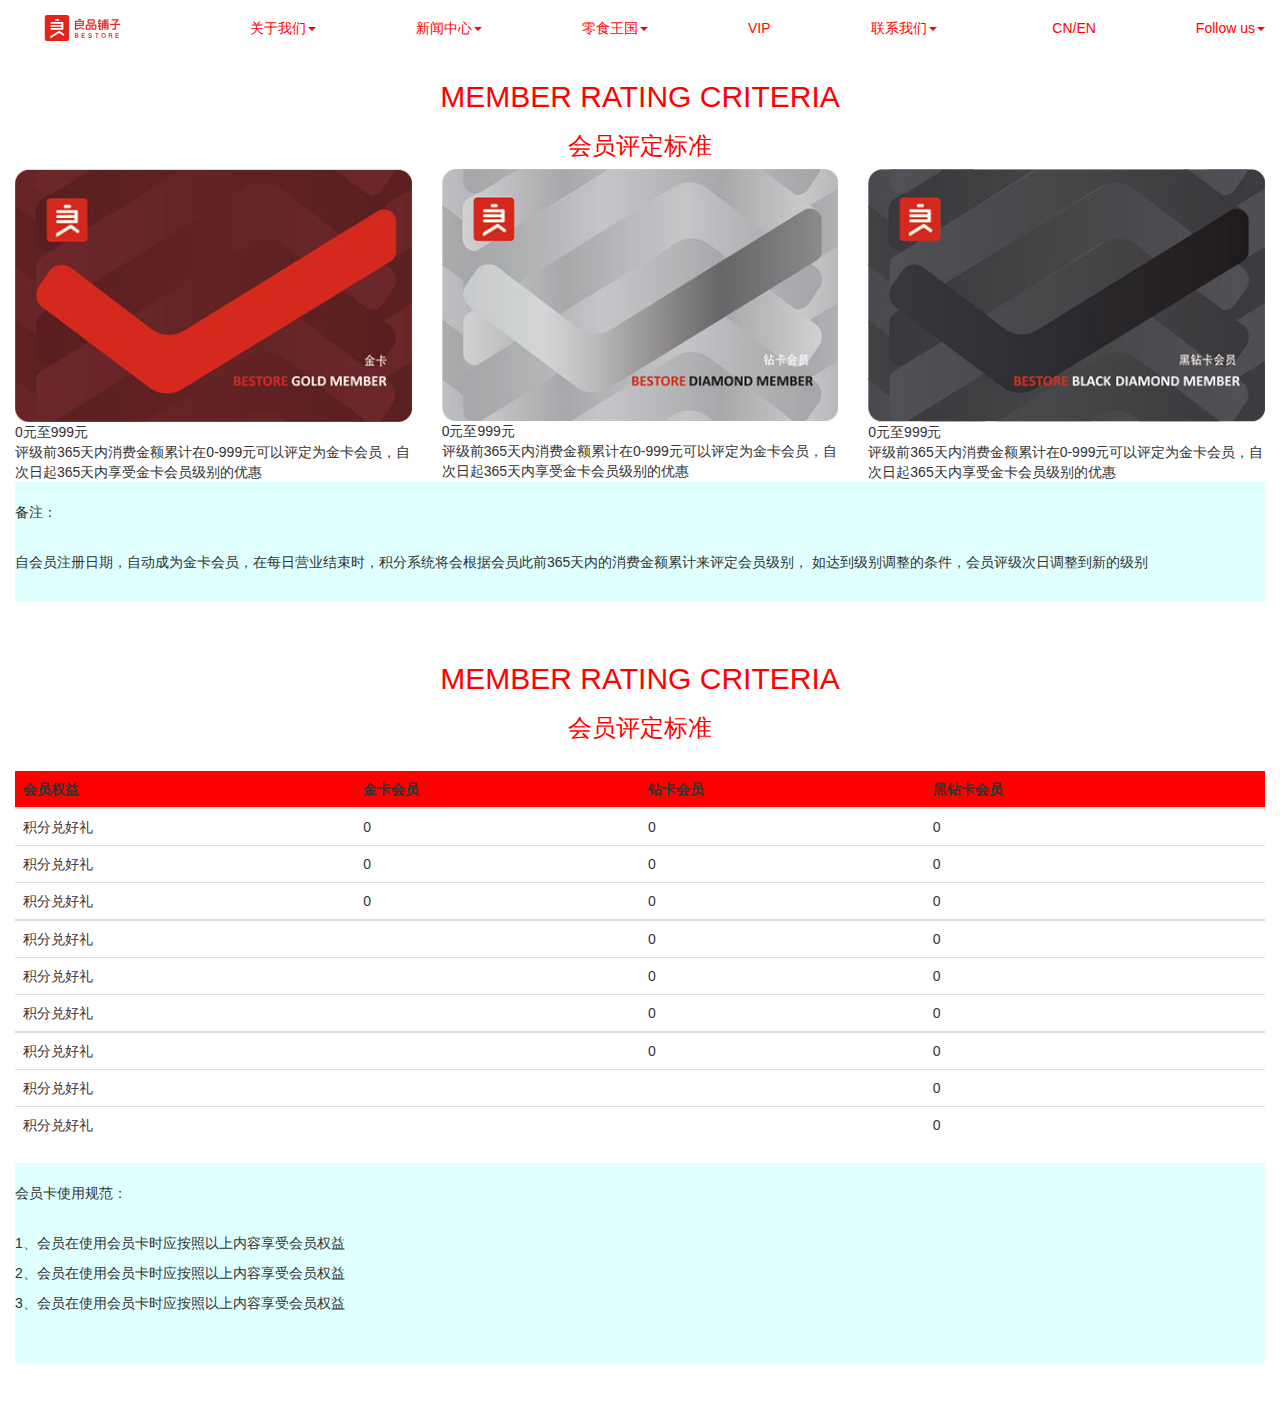
<file: html/section4.html>
<!DOCTYPE html>
<html>
	<head>
		<meta charset="UTF-8">
		<meta http-equiv="X-UA-Compatible" content="IE=edge">
    	<meta name="viewport" content="width=device-width, initial-scale=1">
		<title>section4</title>
		<meta name="viewport" content="width=device-width, initial-scale=1, maximum-scale=1, user-scalable=no">
		<link rel="stylesheet" type="text/css" href="../css/bootstrap.css"/>
		<link rel="stylesheet" type="text/css" href="../css/lppz.css"/>
		<link rel="stylesheet" type="text/css" href="../css/animate.css"/>
		<script type="text/javascript" src="../js/jquery.min.js"></script>
		<script type="text/javascript" src="../js/bootstrap.js"></script>
		<script type="text/javascript" src="../js/jquery.mousewheel.js"></script>
		<script type="text/javascript" src="../js/lppz.js"></script>
	</head>
	<body style="overflow: visible;">
		
		<nav class="navbar navbar-inverse navbar-fixed-top one animated jackInTheBox" style="background: white;">
		  <div class="container-fluid">
		    
		    <div class="navbar-header">
		      <button type="button" class="navbar-toggle collapsed" data-toggle="collapse" data-target="#bs-example-navbar-collapse-1" aria-expanded="false">
		 		 <span style="background: red;position: absolute;top: 15%;
		 		 	left: 0px;width: 20px;height: 2px;"></span>
		 		 	<span style="background: red;position: absolute;top: 45%;
		 		 	left: 0px;width: 20px;height: 2px;"></span>
		 		 	<span style="background: red;position: absolute;top: 70%;
		 		 	left: 0px;width: 20px;height: 2px;"></span>
		      </button>
		      <a class="navbar-brand" href="#"><img src="../img/logo.svg" id="A"/></a>
		    </div>
		

		    <div class="collapse navbar-collapse" id="bs-example-navbar-collapse-1">
		      <ul class="nav navbar-nav own">
		             <li class="dropdown">
		          <a href="#" class="dropdown-toggle" data-toggle="dropdown" role="top" aria-haspopup="true" aria-expanded="false">关于我们<span class="caret"></span></a>
		          <ul class="dropdown-menu">
		            <li><a href="#">品牌介绍</a></li>
		            <li><a href="#">品牌历程</a></li>
		            <li><a href="#">品牌理念</a></li>
		            <li><a href="#">品牌故事</a></li>
		          </ul>
		        </li>
		        
		         <li class="dropdown">
		          <a href="#" class="dropdown-toggle" data-toggle="dropdown" role="top" aria-haspopup="true" aria-expanded="false">新闻中心<span class="caret"></span></a>
		          <ul class="dropdown-menu">
		            <li><a href="#">媒体聚焦</a></li>
		            <li><a href="#">品牌视频</a></li>
		          </ul>
		        </li>
		        
		         <li class="dropdown">
		          <a href="#" class="dropdown-toggle" data-toggle="dropdown" role="top" aria-haspopup="true" aria-expanded="false">零食王国<span class="caret"></span></a>
		          <ul class="dropdown-menu">
		            <li><a href="#">产品品类</a></li>
		            <li><a href="#">线上商城</a></li>
		            <li><a href="#">全国门店</a></li>
		          </ul>
		        </li>
		        
		        <li><a href="#">VIP</a></li>
		        
		         <li class="dropdown">
		          <a href="#" class="dropdown-toggle" data-toggle="dropdown" role="top" aria-haspopup="true" aria-expanded="false">联系我们<span class="caret"></span></a>
		          <ul class="dropdown-menu">
		            <li><a href="#">加盟专区</a></li>
		            <li><a href="#">招聘专区</a></li>
		          </ul>
		        </li>
		      </ul>
		      
		      
		      <ul class="nav navbar-nav navbar-right">
		        <li><a href="#">CN/EN</a></li>
		        <li class="dropdown">
		          <a href="#" class="dropdown-toggle" data-toggle="dropdown" role="top" aria-haspopup="true" aria-expanded="false">Follow us<span class="caret"></span></a>
		          <ul class="dropdown-menu">
		            <li><a href="#">QQ登录</a></li>
		            <li><a href="#">微信登录</a></li>
		            <li><a href="#">微博登录</a></li>
		          </ul>
		        </li>
		      </ul>
		      
		      
		    </div><!-- /.navbar-collapse -->
		  </div><!-- /.container-fluid -->
		</nav>
		
		<br /><br /><br />
		<div class="animated swing">
			<h2 style="color: red;text-align: center;">MEMBER RATING CRITERIA</h2>			
			<h3 style="color: red;text-align: center;">会员评定标准</h3>
		</div>
		
		<div class="container-fluid  animated fadeInUp">
			<div class="row">
				<div class="col-xs-12 col-sm-4">
					<img src="../img/card_01.jpg" / class="img-responsive">
					<div style="width: 100%;">0元至999元</div>
					<div style="width: 100%;">评级前365天内消费金额累计在0-999元可以评定为金卡会员，自次日起365天内享受金卡会员级别的优惠</div>
				</div>
				<div class="col-xs-12 col-sm-4">
					<img src="../img/card_02.jpg" / class="img-responsive">
					<div style="width: 100%;">0元至999元</div>
					<div style="width: 100%;">评级前365天内消费金额累计在0-999元可以评定为金卡会员，自次日起365天内享受金卡会员级别的优惠</div>
				</div>
				<div class="col-xs-12 col-sm-4">
					<img src="../img/card_03.jpg" / class="img-responsive">
					<div style="width: 100%;">0元至999元</div>
					<div style="width: 100%;">评级前365天内消费金额累计在0-999元可以评定为金卡会员，自次日起365天内享受金卡会员级别的优惠</div>
				</div>
			</div>
		</div>
			
			<div class="container-fluid  animated fadeInUp">
				<div class="row">
					<div class="col-xs-12">
						<div id="" style="height: 120px;background: lightcyan;">
							<br />
							<p>备注：</p><br />
							<p>自会员注册日期，自动成为金卡会员，在每日营业结束时，积分系统将会根据会员此前365天内的消费金额累计来评定会员级别， 如达到级别调整的条件，会员评级次日调整到新的级别
							</p><br /><br />
						</div>
					</div>
				</div>
			</div><br /><br />
			
			
			<h2 style="color: red;text-align: center;">MEMBER RATING CRITERIA</h2>
			<h3 style="color: red;text-align: center;">会员评定标准</h3><br />
			
			<div class="container-fluid">
				<table class="table">
				<thead>
					<tr style="background: red;">
						<th>会员权益</th>
						<th>金卡会员</th>
						<th>钻卡会员</th>
						<th>黑钻卡会员</th>
					</tr>
				</thead>
				<tbody>
					<tr>
						<td>积分兑好礼</td>
						<td>0</td>
						<td>0</td>
						<td>0</td>
					</tr>
					<tr>
						<td>积分兑好礼</td>
						<td>0</td>
						<td>0</td>
						<td>0</td>
					</tr>
					<tr>
						<td>积分兑好礼</td>
						<td>0</td>
						<td>0</td>
						<td>0</td>
					</tr>
				</tbody>
				<tbody>
					<tr>
						<td>积分兑好礼</td>
						<td></td>
						<td>0</td>
						<td>0</td>
					</tr>
					<tr>
						<td>积分兑好礼</td>
						<td></td>
						<td>0</td>
						<td>0</td>
					</tr>
					<tr>
						<td>积分兑好礼</td>
						<td></td>
						<td>0</td>
						<td>0</td>
					</tr>
				</tbody>
				<tbody>
					<tr>
						<td>积分兑好礼</td>
						<td></td>
						<td>0</td>
						<td>0</td>
					</tr>
					<tr>
						<td>积分兑好礼</td>
						<td></td>
						<td></td>
						<td>0</td>
					</tr>
					<tr>
						<td>积分兑好礼</td>
						<td></td>
						<td></td>
						<td>0</td>
					</tr>
				</tbody>
			</table>
			</div>
			
			<div class="container-fluid">
				<div class="row">
					<div class="col-xs-12">
						<div id="" style="height: 200px;background: lightcyan;">
							<br />
							<p>会员卡使用规范：</p><br />
							<p>1、会员在使用会员卡时应按照以上内容享受会员权益</p>
							<p>2、会员在使用会员卡时应按照以上内容享受会员权益</p>
							<p>3、会员在使用会员卡时应按照以上内容享受会员权益</p>
							<br />
						</div>
					</div>
				</div>
			</div><br /><br />
	</body>
</html>

	</body>
</html>
</file>
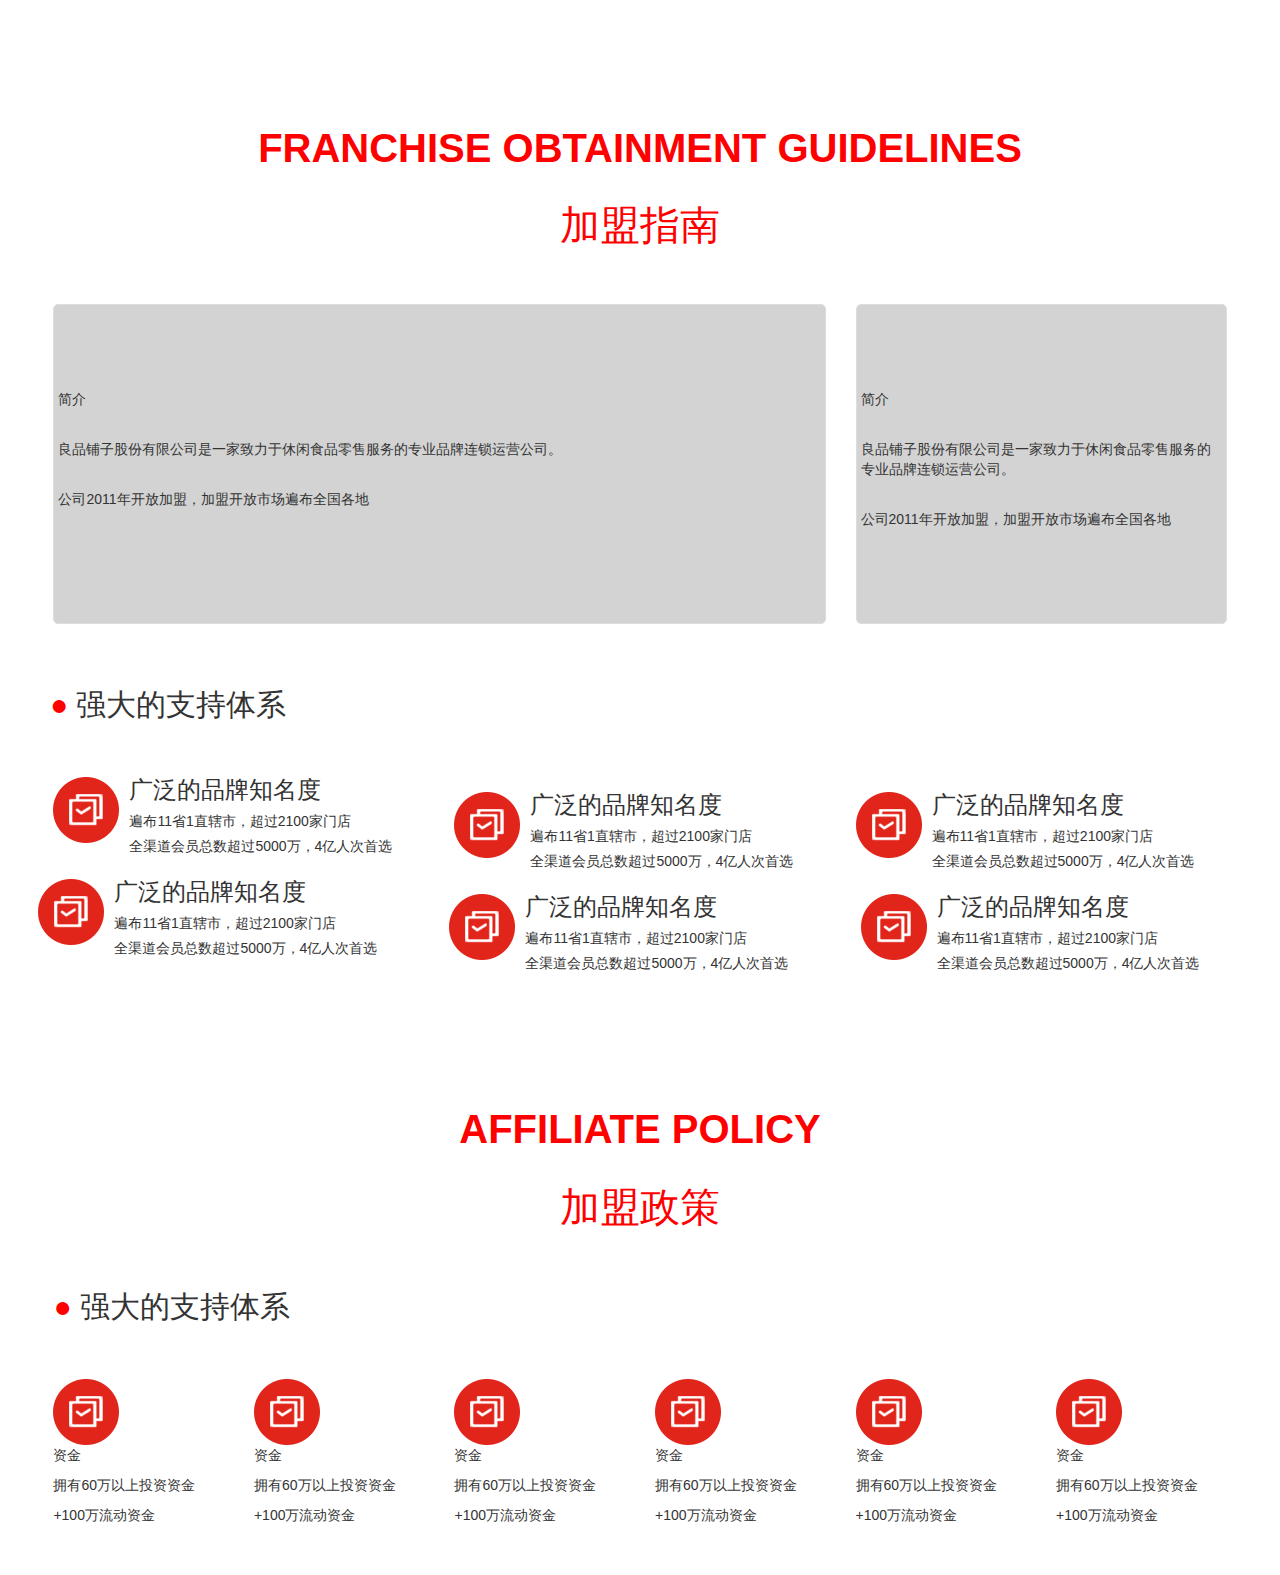
<file: html/section5.html>
<!DOCTYPE html>
<html>
	<head>
		<meta charset="UTF-8">
		<meta http-equiv="X-UA-Compatible" content="IE=edge">
    	<meta name="viewport" content="width=device-width, initial-scale=1">
		<title>section5</title>
		<meta name="viewport" content="width=device-width, initial-scale=1, maximum-scale=1, user-scalable=no">
		<link rel="stylesheet" type="text/css" href="../css/bootstrap.css"/>
		<link rel="stylesheet" type="text/css" href="../css/lppz.css"/>
		<link rel="stylesheet" type="text/css" href="../css/animate.css"/>
		<script type="text/javascript" src="../js/jquery.min.js"></script>
		<script type="text/javascript" src="../js/bootstrap.js"></script>
		<script type="text/javascript" src="../js/jquery.mousewheel.js"></script>
		<script type="text/javascript" src="../js/lppz.js"></script>
	</head>
	<body style="overflow: visible;">
		<div class="animated swing">
			<p style="text-align: center;color: red;font-size: 40px;margin-top: 120px;font-weight: bolder;">FRANCHISE OBTAINMENT GUIDELINES</p>
			<p style="text-align: center;color: red;font-size: 40px;margin-top: 20px;">加盟指南</p><br /><br />
		</div>
			
			<div class="row animated fadeInUp" style="width: 94%;margin: 0 auto;">
				<div class="col-xs-12 col-sm-8">
					<div class="thumbnail s4box01"  style="background: lightgrey;">
						<br /><br /><br /><br />
						<p>简介</p><br />
						<p>良品铺子股份有限公司是一家致力于休闲食品零售服务的专业品牌连锁运营公司。</p><br />
						<p>公司2011年开放加盟，加盟开放市场遍布全国各地</p><br />
						<br /><br /><br /><br />
					</div>
				</div>
				
				<div class="col-xs-12 col-sm-4">
					<div class="thumbnail s4box01"  style="background: lightgrey;">
						<br /><br /><br /><br />
						<p>简介</p><br />
						<p>良品铺子股份有限公司是一家致力于休闲食品零售服务的专业品牌连锁运营公司。</p><br />
						<p>公司2011年开放加盟，加盟开放市场遍布全国各地</p><br />
						<br /><br /><br />		
					</div>
				</div>
			</div>
			
			<br /><br />
			<p style="font-size: 30px;margin-left: 50px;"><span style="color: red;">●</span> 强大的支持体系</p>
			<br /><br />
			
			<div class="container-fluid" style="width: 94%;">
				<div class="row">
					<div class="media col-xs-6 col-sm-4">
						<div class="media-left">
								<img class="media-object" src="../img/system_01.png" alt="...">
						</div>
						<div class="media-body">
							<h3 class="media-heading">广泛的品牌知名度</h3>
							<h5>遍布11省1直辖市，超过2100家门店</h5>
							<h5>全渠道会员总数超过5000万，4亿人次首选</h5>
						</div>
					</div>
					
					<div class="media col-xs-6 col-sm-4">
						<div class="media-left">
								<img class="media-object" src="../img/system_01.png" alt="...">
						</div>
						<div class="media-body">
							<h3 class="media-heading">广泛的品牌知名度</h3>
							<h5>遍布11省1直辖市，超过2100家门店</h5>
							<h5>全渠道会员总数超过5000万，4亿人次首选</h5>
						</div>
					</div>
					
					<div class="media col-xs-6 col-sm-4">
						<div class="media-left">
								<img class="media-object" src="../img/system_01.png" alt="...">
						</div>
						<div class="media-body">
							<h3 class="media-heading">广泛的品牌知名度</h3>
							<h5>遍布11省1直辖市，超过2100家门店</h5>
							<h5>全渠道会员总数超过5000万，4亿人次首选</h5>
						</div>
					</div>
					
					<div class="row">
					<div class="media col-xs-6 col-sm-4">
						<div class="media-left">
								<img class="media-object" src="../img/system_01.png" alt="...">
						</div>
						<div class="media-body">
							<h3 class="media-heading">广泛的品牌知名度</h3>
							<h5>遍布11省1直辖市，超过2100家门店</h5>
							<h5>全渠道会员总数超过5000万，4亿人次首选</h5>
						</div>
					</div>
					
					<div class="media col-xs-6 col-sm-4">
						<div class="media-left">
								<img class="media-object" src="../img/system_01.png" alt="...">
						</div>
						<div class="media-body">
							<h3 class="media-heading">广泛的品牌知名度</h3>
							<h5>遍布11省1直辖市，超过2100家门店</h5>
							<h5>全渠道会员总数超过5000万，4亿人次首选</h5>
						</div>
					</div>
					
					<div class="media col-xs-6 col-sm-4">
						<div class="media-left">
								<img class="media-object" src="../img/system_01.png" alt="...">
						</div>
						<div class="media-body">
							<h3 class="media-heading">广泛的品牌知名度</h3>
							<h5>遍布11省1直辖市，超过2100家门店</h5>
							<h5>全渠道会员总数超过5000万，4亿人次首选</h5>
						</div>
					</div>
				</div>
			</div>
			
			
			<p style="text-align: center;color: red;font-size: 40px;margin-top: 120px;font-weight: bolder;">AFFILIATE POLICY</p>
			<p style="text-align: center;color: red;font-size: 40px;margin-top: 20px;">加盟政策</p><br /><br />
			
			<p style="font-size: 30px;"><span style="color: red;">●</span> 强大的支持体系</p>
			<br /><br />
			
			<div class="row">
				<div class="col-xs-6 col-sm-2">
					<img src="../img/system_01.png"/>
					<p>资金</p>
					<p>拥有60万以上投资资金</p>
					<p>+100万流动资金</p>
				</div>
				
				<div class="col-xs-6 col-sm-2">
					<img src="../img/system_01.png"/>
					<p>资金</p>
					<p>拥有60万以上投资资金</p>
					<p>+100万流动资金</p>
				</div>
				
				<div class="col-xs-6 col-sm-2">
					<img src="../img/system_01.png"/>
					<p>资金</p>
					<p>拥有60万以上投资资金</p>
					<p>+100万流动资金</p>
				</div>
				
				<div class="col-xs-6 col-sm-2">
					<img src="../img/system_01.png"/>
					<p>资金</p>
					<p>拥有60万以上投资资金</p>
					<p>+100万流动资金</p>
				</div>
				
				<div class="col-xs-6 col-sm-2">
					<img src="../img/system_01.png"/>
					<p>资金</p>
					<p>拥有60万以上投资资金</p>
					<p>+100万流动资金</p>
				</div>
				
				<div class="col-xs-6 col-sm-2">
					<img src="../img/system_01.png"/>
					<p>资金</p>
					<p>拥有60万以上投资资金</p>
					<p>+100万流动资金</p>
				</div>
			</div><br /><br />
	</body>
</html>
</file>
<file: css/lppz.css>
/*bootstrap*/
.dropdown .dropdown-menu{
    display: block;
    opacity: 0;

    -moz-transition:    all 1000ms ease;
    -webkit-transition: all 1000ms ease;
    -o-transition:      all 1000ms ease;
    -ms-transition:     all 1000ms ease;
    transition:         all 1000ms ease;
}
.dropdown:hover .dropdown-menu {
    display: block;
    opacity: 1;
}
/*整体样式*/
*{
	margin: 0;
	padding: 0;
	list-style: none;
	text-decoration: none;
}
html,body,section{
	width: 100%;
	height: 100%;
}
body{
	overflow: hidden;
}
/*点击导航栏字体变色*/
.own li:nth-of-type(1) a:hover{
	color: black;
}
.own li:nth-of-type(2) a:hover{
	color: black;
}
.own li:nth-of-type(3) a:hover{
	color: black;
}
.own li:nth-of-type(4) a:hover{
	color: black;
}
.own li:nth-of-type(5) a:hover{
	color: black;
}
.own li:nth-of-type(6) a:hover{
	color: black;
}
/*selection屏幕切换区样式*/
section{
	position: relative;
	top: 280px;
}
section>div{
	width: 100%;
	height: 100%;
	position: relative;
}
section .screen1{
	/*background: red;*/
	background-size: 100% 100%;
}
section .screen2{
	/*background: orange;*/
	background-size: 100% 100%;
}
section .screen3{
	/*background: yellow;*/
	background-size: 100% 100%;
}
section .screen4{
	/*background: blue;*/
	background-size: 100% 100%;
}
/*屏幕右侧的播放切换效果*/
.side{
	position: fixed;
	top: 50%;
	z-index: 1;
	right: 20px;
	margin-top: -117px;
}
.side li{
	width: 20px;
	height: 20px;
	border: 1px solid red;
	border-radius: 50%;
	margin: 10px;
	cursor: pointer;
}
.side .current{
	background:red;
	border: none;
	width: 20px;
	height: 20px;
}
/*logo图片*/
#A{
	width: 135px;
	height: 46px;
	padding-bottom: 20px;
}
/*屏2字体,图片,盒子里面的字体,*/
.s2font01{
	color: white;
}
.s2img01{
	position: relative;
	left: 100px;
}
.s2img02{
	position: relative;
	left: 30px;
}
.s2box01{
	background: #e1251b;
	position: relative;
	bottom: 160px;
	left: 30px;
}
.s2box02{
	background: #e1251b;
	position: relative;
	bottom: 160px;
	left: 280px;
}
/*屏3字体,图片,点击*/
.s3font01{
	color: red;
}
.s3simg01{
	width:287px;
	height: 60px; 
	display: none;
	position: relative;
	left: 15px;
	bottom: 60px;
}
.s3bimg01{
	width: 287px;
	height: 371px;
}
.hover01:hover .s3simg01{
	display: block;
}
/*屏4盒子,点击*/
.s4box01{
	background: #f2f2f2;
	border-radius: 5px;
}
.s4box01:hover{
	background: red;
	color: white;
}
</file>
